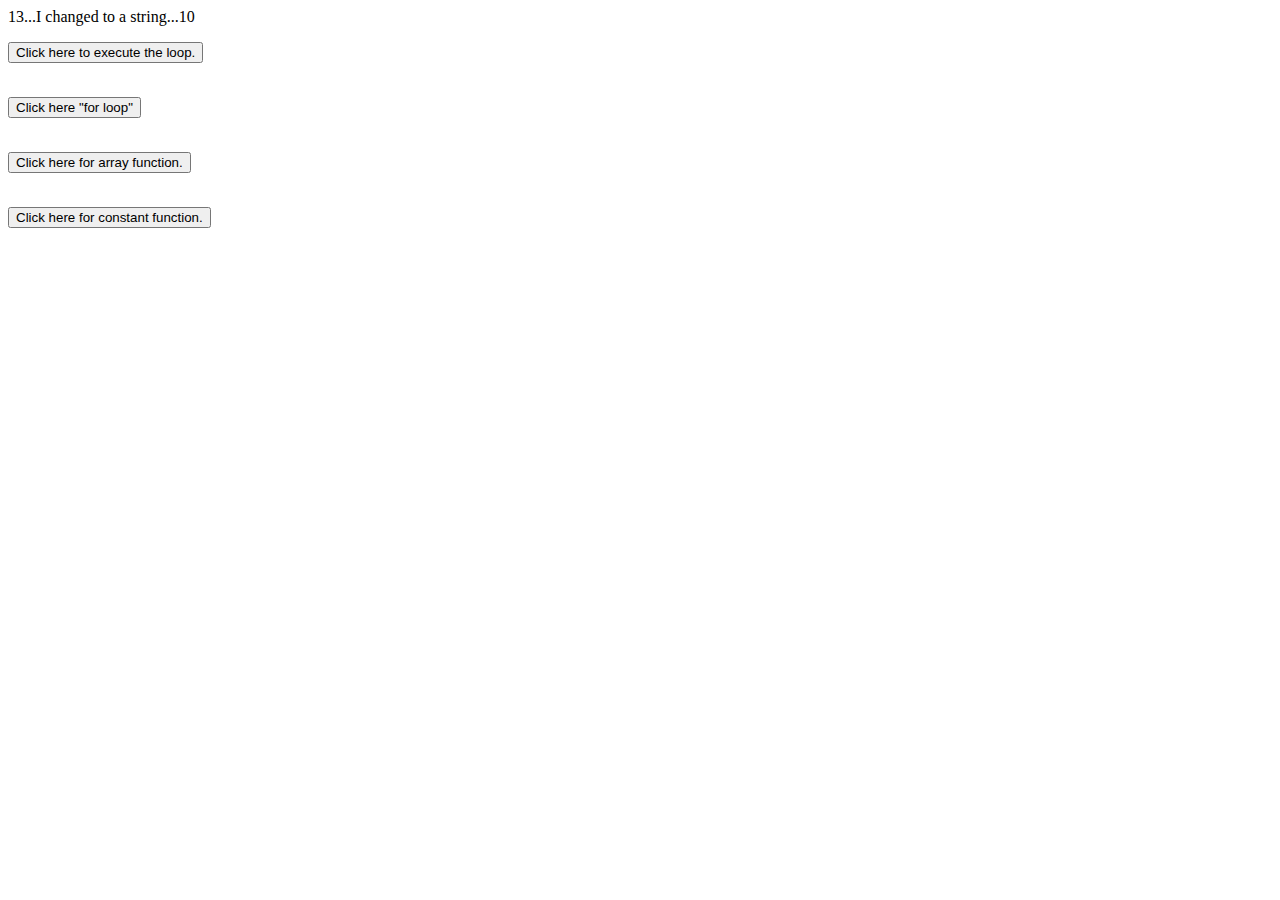
<file: Project10_loops_arrays/index.html>
<!DOCTYPE html>
<html lang="en">
<head>
    <meta charset="UTF-8">
    <meta http-equiv="X-UA-Compatible" content="IE=edge">
    <meta name="viewport" content="width=device-width, initial-scale=1.0">
    <title>Loops/Arrays</title>
    <script src="JS/main.js"></script>
</head>
<body>
    <p id="Loop"></p>
    <button onclick="Call_Loop()">Click here to execute the loop.</button>
    <br>
    <br>
    <p id="List_of_Sports"></p>
    <button onclick="for_Loop()">Click here "for loop"</button>
    <br>
    <br>
    <p id="Array"></p>
    <button onclick="array_Function()">Click here for array function.</button>
    <br>
    <br>
    <p id="Constant"></p>
    <button onclick="constant_function()">Click here for constant function.</button>
    <br>
    <br>
    <p id="demo"></p>
</body>
</html>
</file>
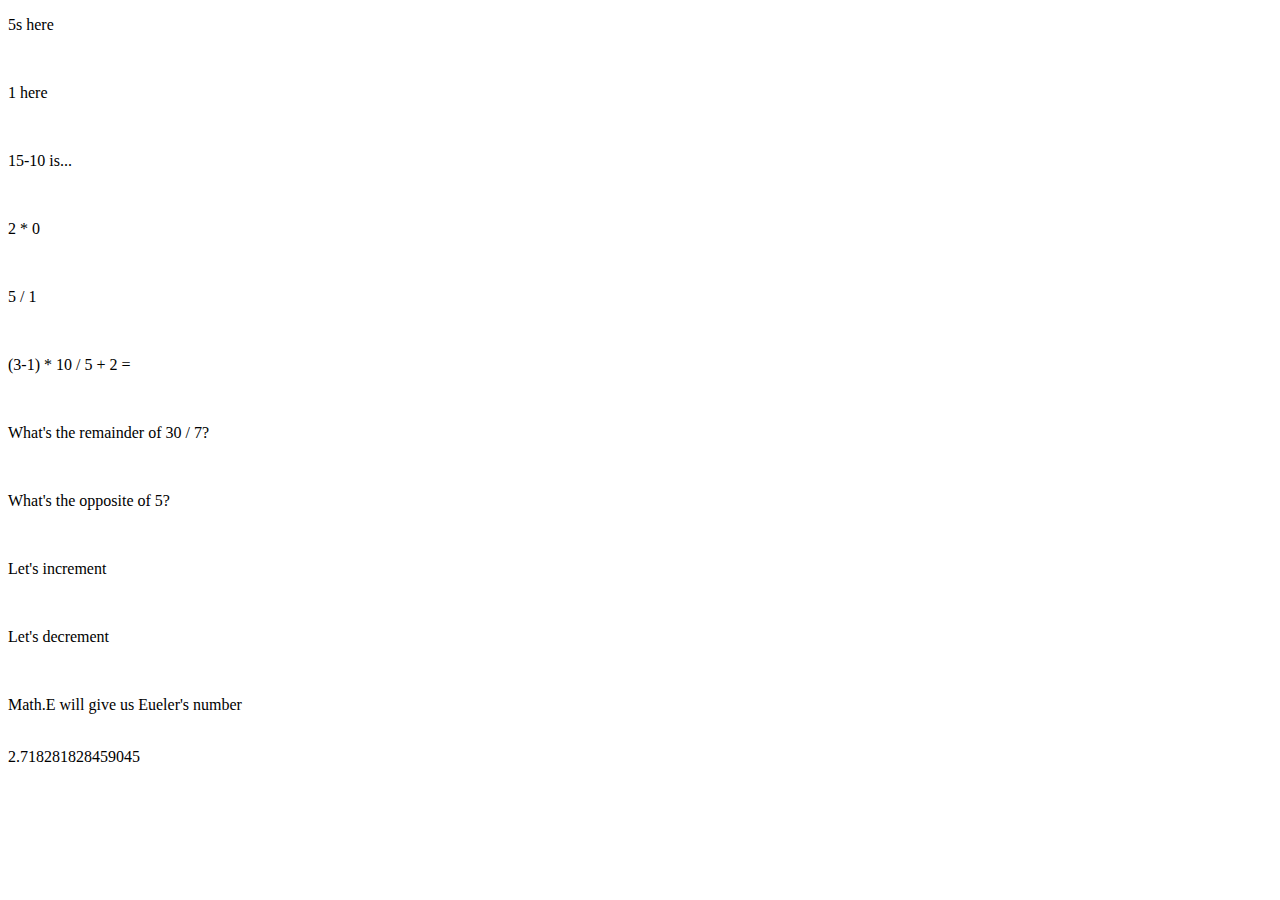
<file: Project3_math_operations/index.html>
<!DOCTYPE html>
<html lang="en">
<head>
    <meta charset="UTF-8">
    <meta http-equiv="X-UA-Compatible" content="IE=edge">
    <meta name="viewport" content="width=device-width, initial-scale=1.0">
    <title>Document</title>
    <script src="JS/main.js"></script>
</head>
<body>
    <p id="Math" onclick="mathFunction()">5s here</p>
    <br>
    <p id="sub" onclick="subtractionFunction()">1 here</p>
    <br>
    <p id="subtractionOperation" onclick="subtract()">15-10 is...</p>
    <br>
    <p id="times" onclick="multiplyFunction()">2 * 0</p>
    <br>
    <p id="dividing" onclick="divisionFunction()">5 / 1</p>
    <br>
    <p id="moreMath" onclick="multipleMath()">(3-1) * 10 / 5 + 2 =</p>
    <br>
    <p id="modulus" onclick="modulusOperator()">What's the remainder of 30 / 7?</p>
    <br>
    <p id="negate" onclick="negationFunction()">What's the opposite of 5?</p>
    <br>
    <p id="increment" onclick="incrementFunction()">Let's increment</p>
    <br>
    <p id="decrement" onclick="decrementFunction()">Let's decrement</p>
    <br>
    <p>Math.E will give us Eueler's number</p>
    <br>
    <script>document.write(Math.E);</script>
</body>
</html>
</file>
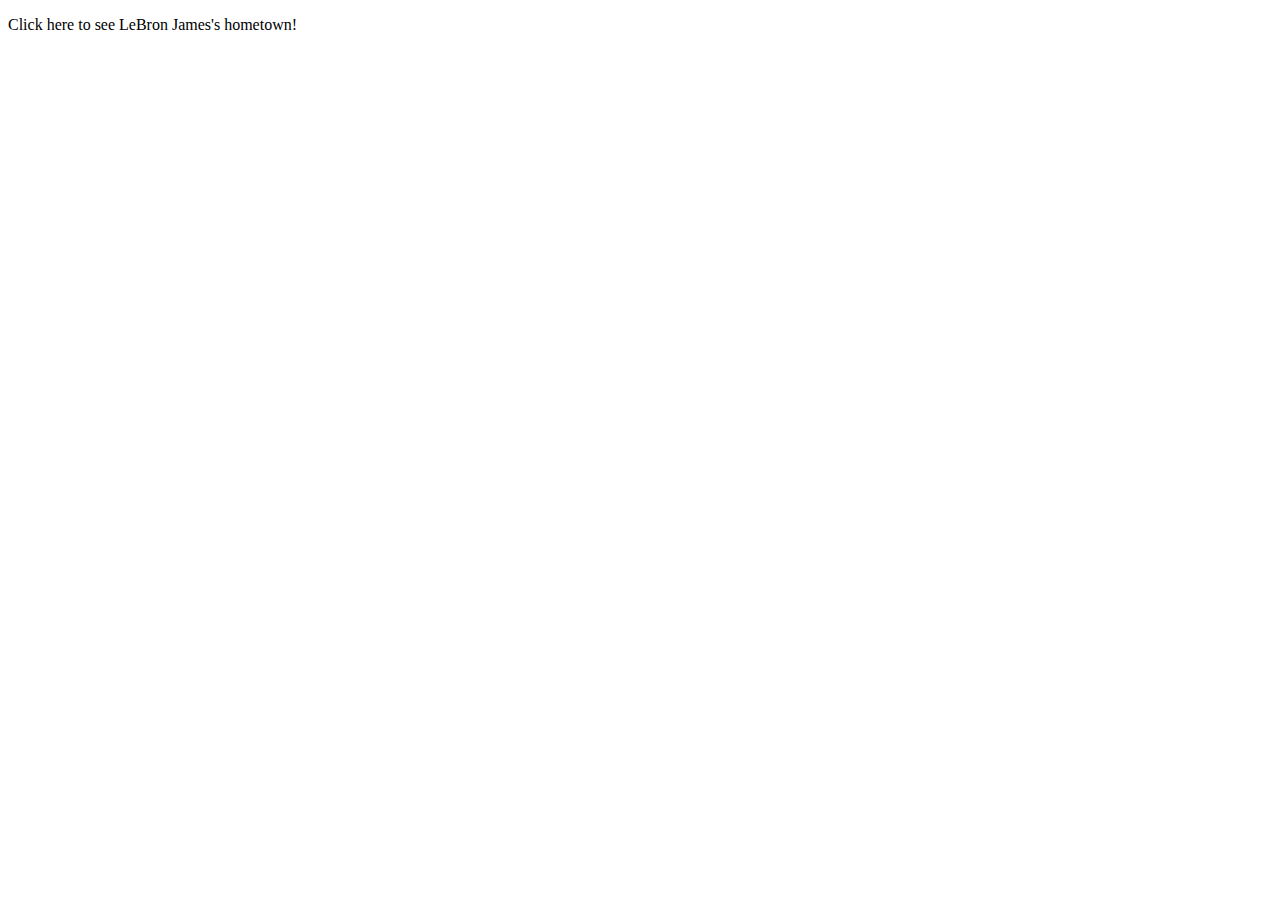
<file: Project4_dictionaries/index.html>
<!DOCTYPE html>
<html lang="en">
<head>
    <meta charset="UTF-8">
    <meta http-equiv="X-UA-Compatible" content="IE=edge">
    <meta name="viewport" content="width=device-width, initial-scale=1.0">
    <title>Document</title>
    <script src="JS/main.js"></script>
</head>
<body>
    <p id="Dictionary" onclick="myDictionary()">Click here to see LeBron James's hometown!</p>
</body>
</html>
</file>
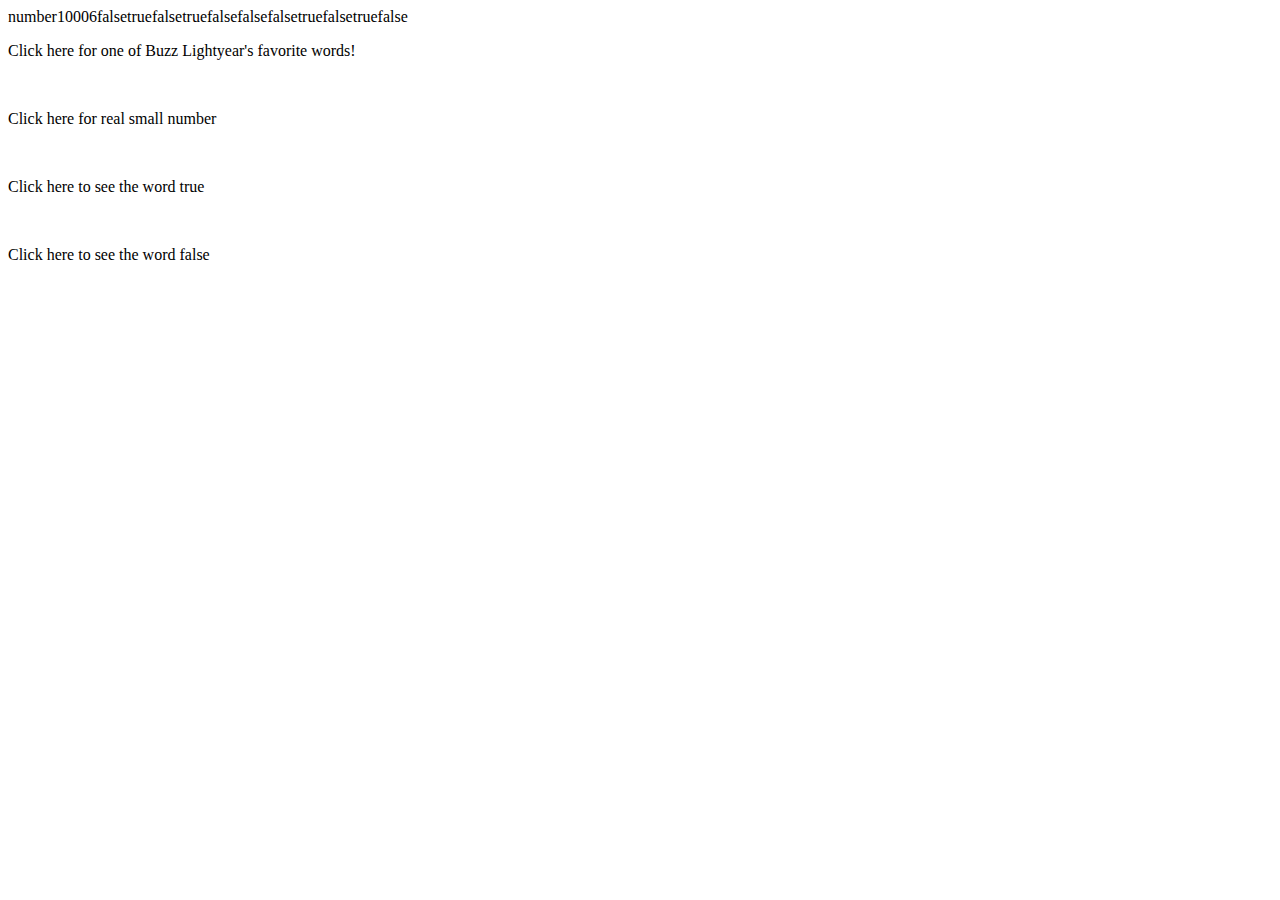
<file: Project5_comparisons_type_coercion/index.html>
<!DOCTYPE html>
<html lang="en">
<head>
    <meta charset="UTF-8">
    <meta http-equiv="X-UA-Compatible" content="IE=edge">
    <meta name="viewport" content="width=device-width, initial-scale=1.0">
    <title>Document</title>
    <script src="JS/main.js"></script>
</head>
<body>
    <p id="large" onclick="infinity()">Click here for one of Buzz Lightyear's favorite words!</p>
    <br>
    <p id="small" onclick="negInfinity()">Click here for real small number</p>
    <br>
    <p id="notOp" onclick="trueFunction()">Click here to see the word true</p>
    <br>
    <p id="notOpFalse" onclick="falseFunction()">Click here to see the word false</p>
</body>
</html>
</file>
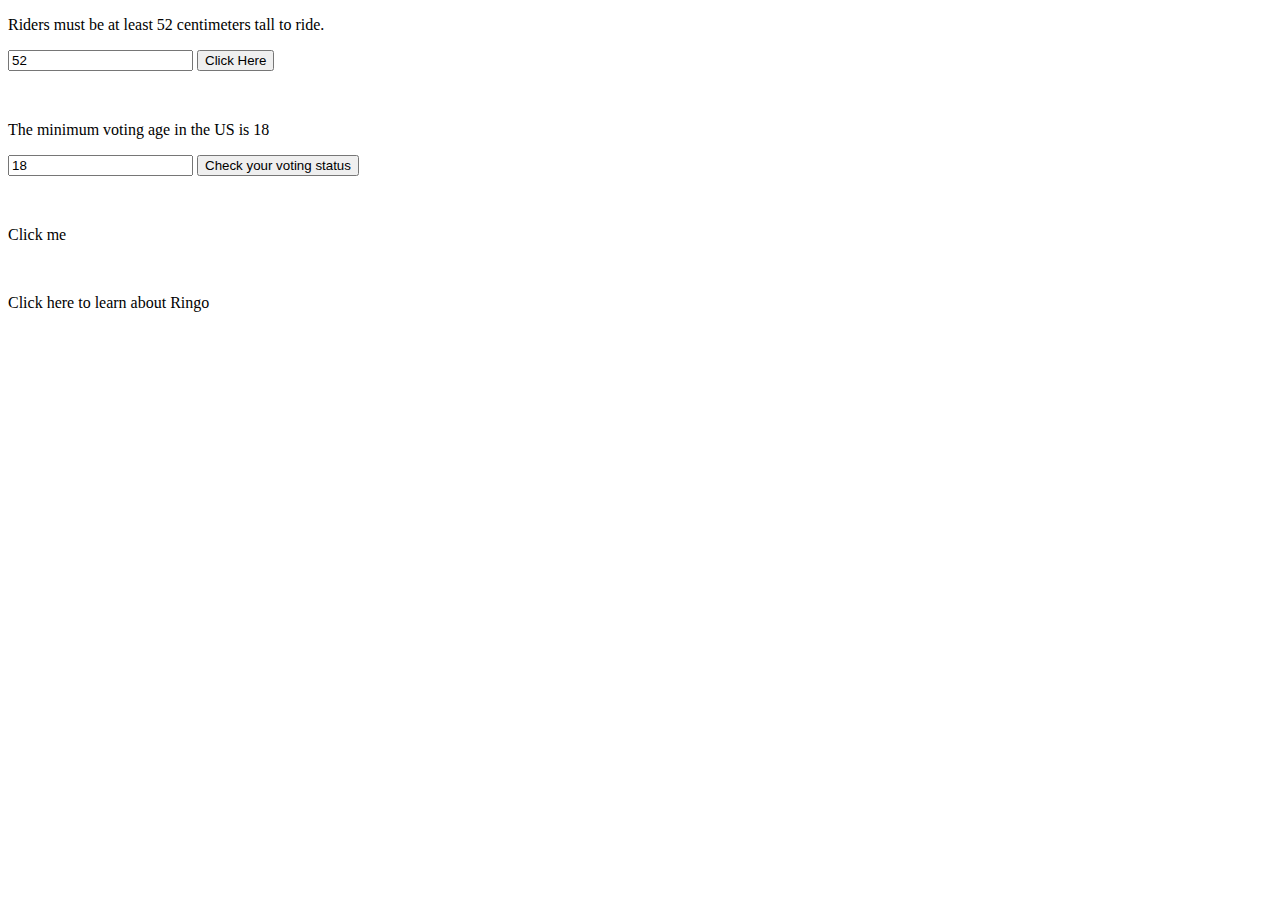
<file: Project6_ternary_operators_constructors/index.html>
<!DOCTYPE html>
<html lang="en">
<head>
    <meta charset="UTF-8">
    <meta http-equiv="X-UA-Compatible" content="IE=edge">
    <meta name="viewport" content="width=device-width, initial-scale=1.0">
    <title>Document</title>
    <script src="JS/main.js"></script>
</head>
<body>
    <p>Riders must be at least 52 centimeters tall to ride.</p>
    <input id="Height" value="52"/>
    <button onclick="Ride_Function()">Click Here</button>
    <p id="Ride"></p>

    <br>
    <p>The minimum voting age in the US is 18</p>
    <input id="Age" value="18"/>
    <button onclick="Voting_Function()">Check your voting status</button>
    <p id="Vote"></p>
    <br>

    <p id="Nested_Function" onclick="unnested()">Click me</p>
    <br>

    <p id="dogInfo" onclick="Dog_Function()">Click here to learn about Ringo</p>
</body>
</html>
</file>
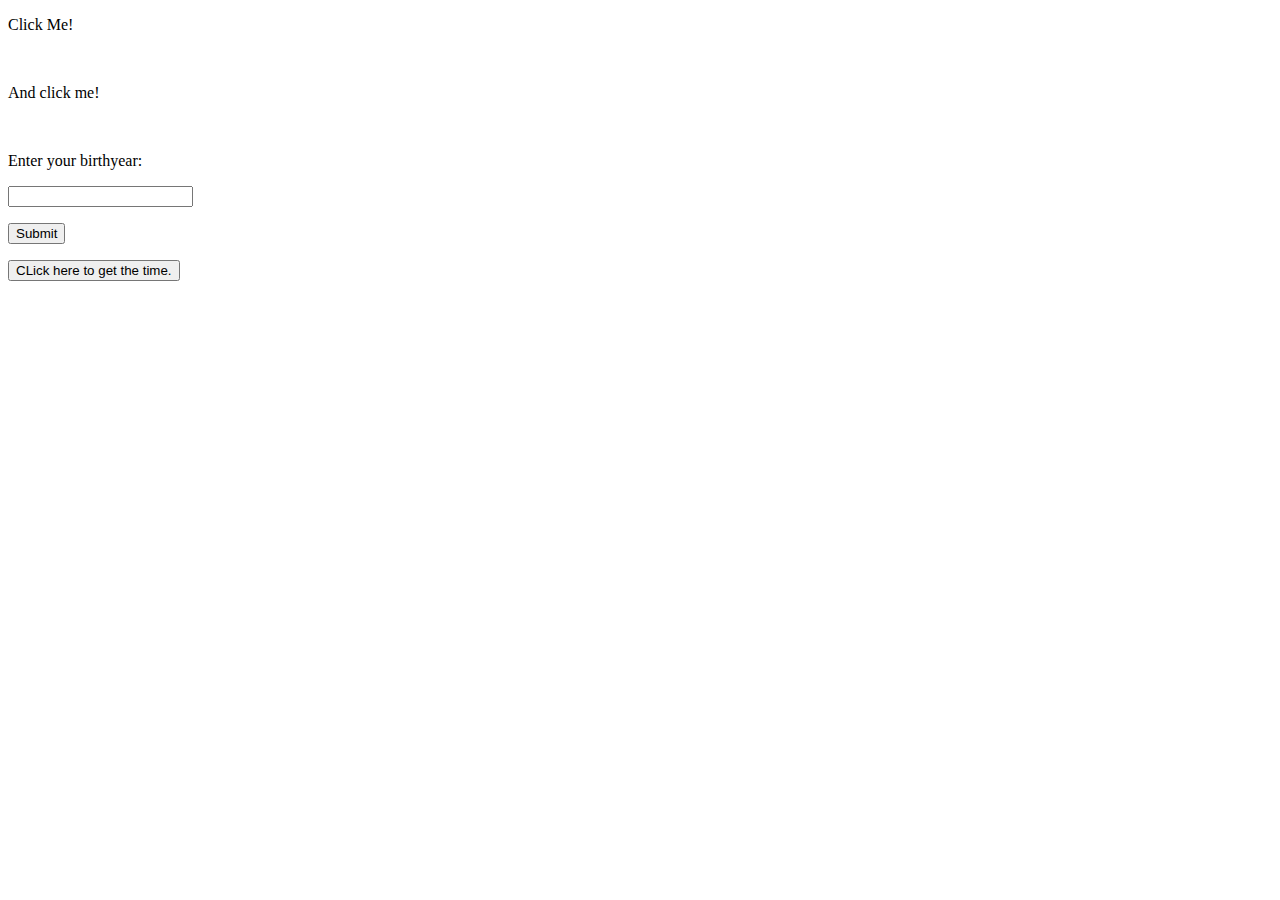
<file: Project7_scope_time_function/index.html>
<!DOCTYPE html>
<html lang="en">
<head>
    <meta charset="UTF-8">
    <meta http-equiv="X-UA-Compatible" content="IE=edge">
    <meta name="viewport" content="width=device-width, initial-scale=1.0">
    <title>Document</title>
    <script src="JS/main.js"></script>
</head>
<body>
    <p id="Greeting" onclick="timeFunction()">Click Me!</p>
    <br>
    <p id="simpleMath" onclick="myIfFunction()">And click me!</p>
    <br>
    <p>Enter your birthyear:</p>
    <input id="Year" value="" />
    <p id="What_Birthyear"></p>
    <button onclick="birthYear()">Submit</button>
    <br>
    <p id="Time_of_day"></p>
    <button onclick="Time_function()">CLick here to get the time.</button>
</body>
</html>
</file>
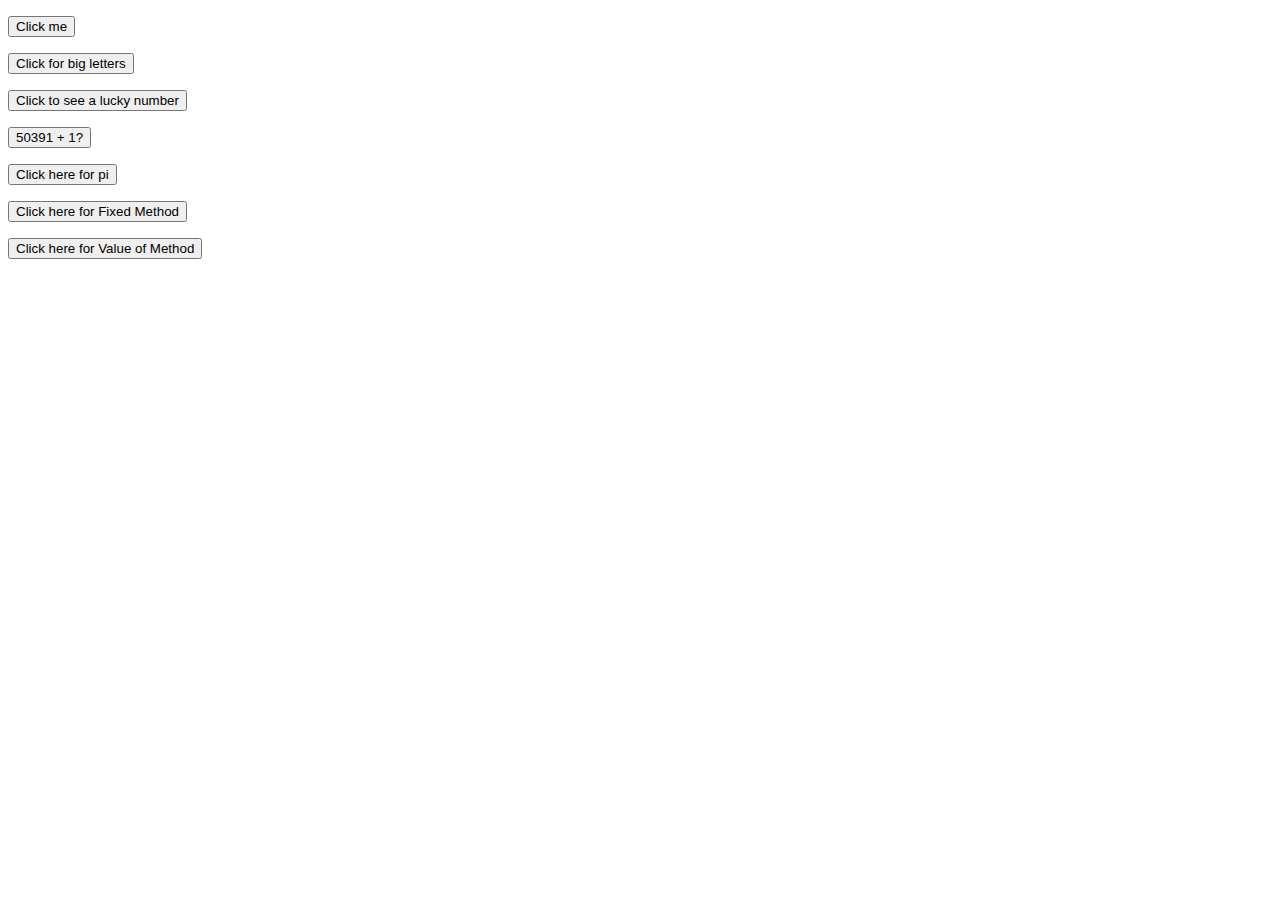
<file: Project8_string_methods/index.html>
<!DOCTYPE html>
<html lang="en">
<head>
    <meta charset="UTF-8">
    <meta http-equiv="X-UA-Compatible" content="IE=edge">
    <meta name="viewport" content="width=device-width, initial-scale=1.0">
    <title>Document</title>
    <script src="JS/main.js"></script>
</head>
<body>
    <p id="Slice"></p>
    <button onclick="slice_Method()">Click me</button>
    <br>
    <p id="uppercase"></p>
    <button onclick="toUpperCase_Function()">Click for big letters</button>
    <br>
    <p id="searching"></p>
    <button onclick="search_Function()">Click to see a lucky number</button>
    <br>
    <p id="numberToString"></p>
    <button onclick="toStringFunction()">50391 + 1?</button>
    <br>
    <p id="Precision"></p>
    <button onclick="precision_Method()">Click here for pi</button>
    <br>
    <p id="Fixed"></p>
    <button onclick="toFixed_Method()">Click here for Fixed Method</button>
    <br>
    <p id="value_of"></p>
    <button onclick="valueOf_Method()">Click here for Value of Method</button>
</body>
</html>
</file>
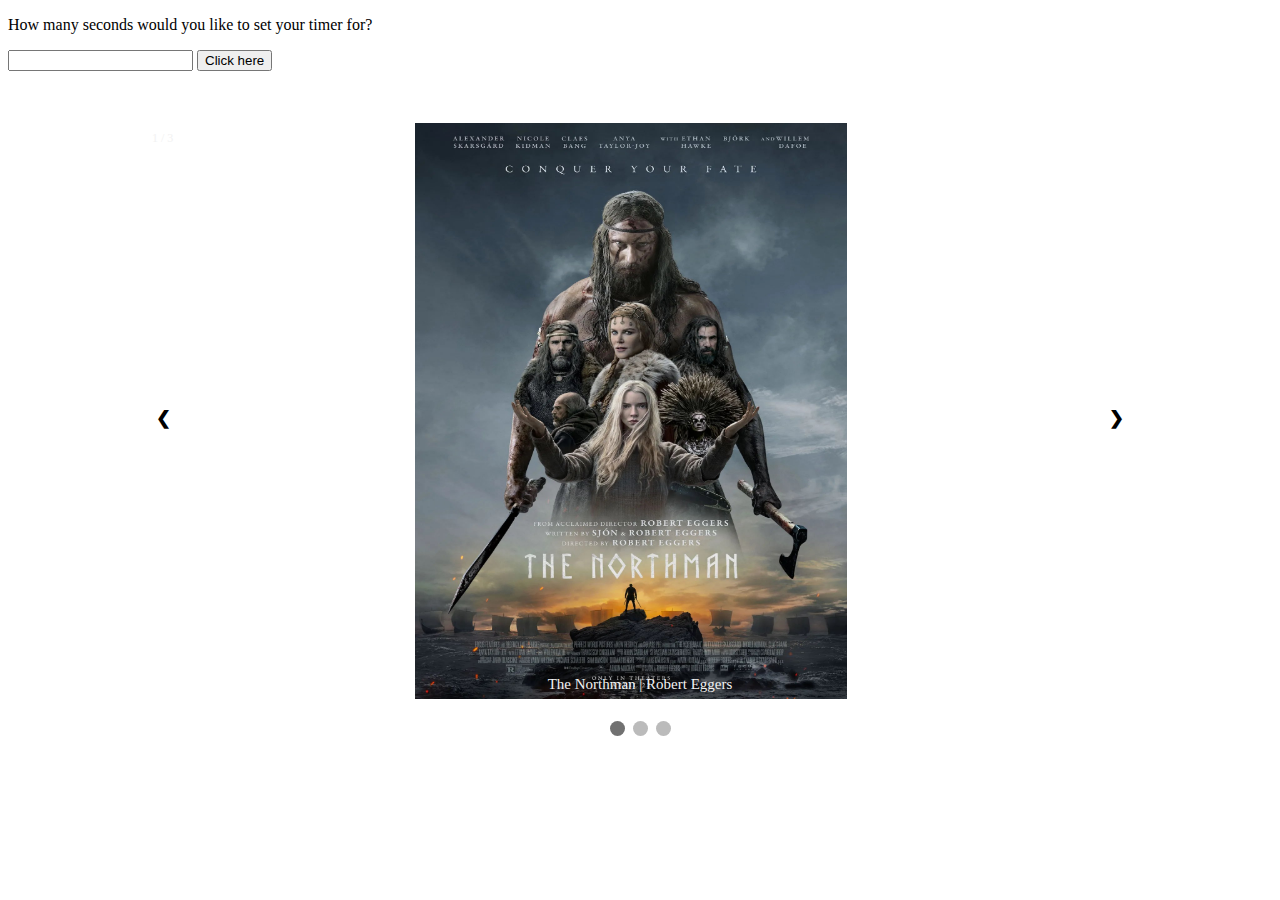
<file: Project9_countdown_slideshow/index.html>
<!DOCTYPE html>
<html lang="en">
<head>
    <meta charset="UTF-8">
    <meta http-equiv="X-UA-Compatible" content="IE=edge">
    <meta name="viewport" content="width=device-width, initial-scale=1.0">
    <title>Countdown</title>
    <link rel="stylesheet" href="CSS/main.css">

</head>
<body>
    <p>How many seconds would you like to set your timer for?</p>
    <input id="seconds" value="" />
    <button onclick="countdown()">Click here</button>
    <p id="timer"></p>
    <br>
    <br>
    <div class="slideshow-container">

        <div class="mySlides fade">
            <div class="numbertext">1 / 3</div>
            <img src="./CSS/images/thenorthman.jpg" alt="">
            <div class="text">The Northman | Robert Eggers</div>
        </div>

        <div class="mySlides fade">
            <div class="numbertext">2 / 3</div>
            <img src="./CSS/images/morbius.jpg" alt="">
            <div class="text">Morbius | Daniel Espinosa</div>
        </div>

        <div class="mySlides fade">
            <div class="numbertext">3 / 3</div>
            <img src="./CSS/images/thebatman.jpg" alt="">
            <div class="text">The Batman | Matt Reeves</div>
        </div>

        <a class="prev" onclick="plusSlides(-1)">&#10094;</a>
        <a class="next" onclick="plusSlides(1)">&#10095;</a>
    </div>
    <br>

    <div style="text-align: center">
        <span class="dot" onclick="currentSlide(1)"></span>
        <span class="dot" onclick="currentSlide(2)"></span>
        <span class="dot" onclick="currentSlide(3)"></span>
    </div>
<script src="JS/main.js"></script>
</body>
</html>
</file>
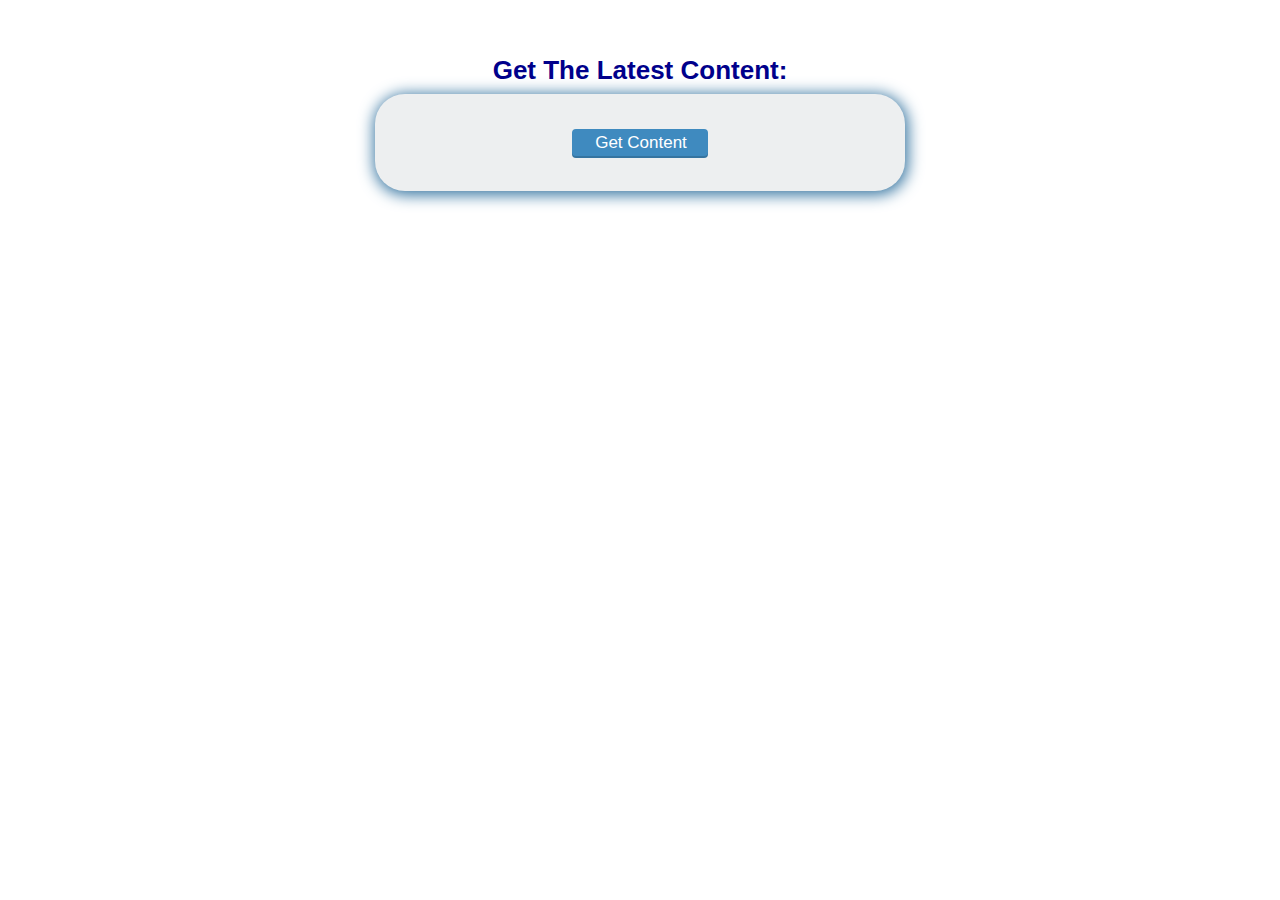
<file: AJAX/ajax_basic.html>
<!DOCTYPE html>
<html lang="en">
    <head>
        <meta charset="utf-8">
        <title>Basic AJAX Demo</title>
		<link rel="stylesheet" href="style.css">
    </head>
    <body>
        <div class="main">
			<h2>Get The Latest Content:</h2>
			<div class='content' id="content">
				<input type="button" class="button" value="Get Content" id="btn_content" onclick="getContent();"/>
			</div>
		<script type="text/javascript">
			
			// STEP 1: setup the xml http request object ----- new variable called ajax equal to our xml http request object
			var ajax = new XMLHttpRequest();
			
			// STEP 2: prepare the open ajax request ------ ajax.open takes 2 parameters. In this case we're requesting the content.html file, so we use GET and then name the file
			ajax.open('GET', 'content.html');
			
			// STEP 3: define the ajax response callback method ------ defines the function to be used when readyState changes... if ready, we call the 'content.html' to be displayed
			ajax.onreadystatechange = function() {
			if (ajax.readyState = 4) {
				document.getElementById('content').innerHTML = ajax.responseText;
				}
			}
			
			// STEP 4: send the ajax request for data ------- this function defines getContent (the onclick action in the HTML above) to send for the data, as well as remove the button with id "btn_content"
			function getContent() {
				ajax.send();
				document.getElementById('btn_content').style.display = 'none';
			}
			
			
		</script>
    </body>
</html>
</file>
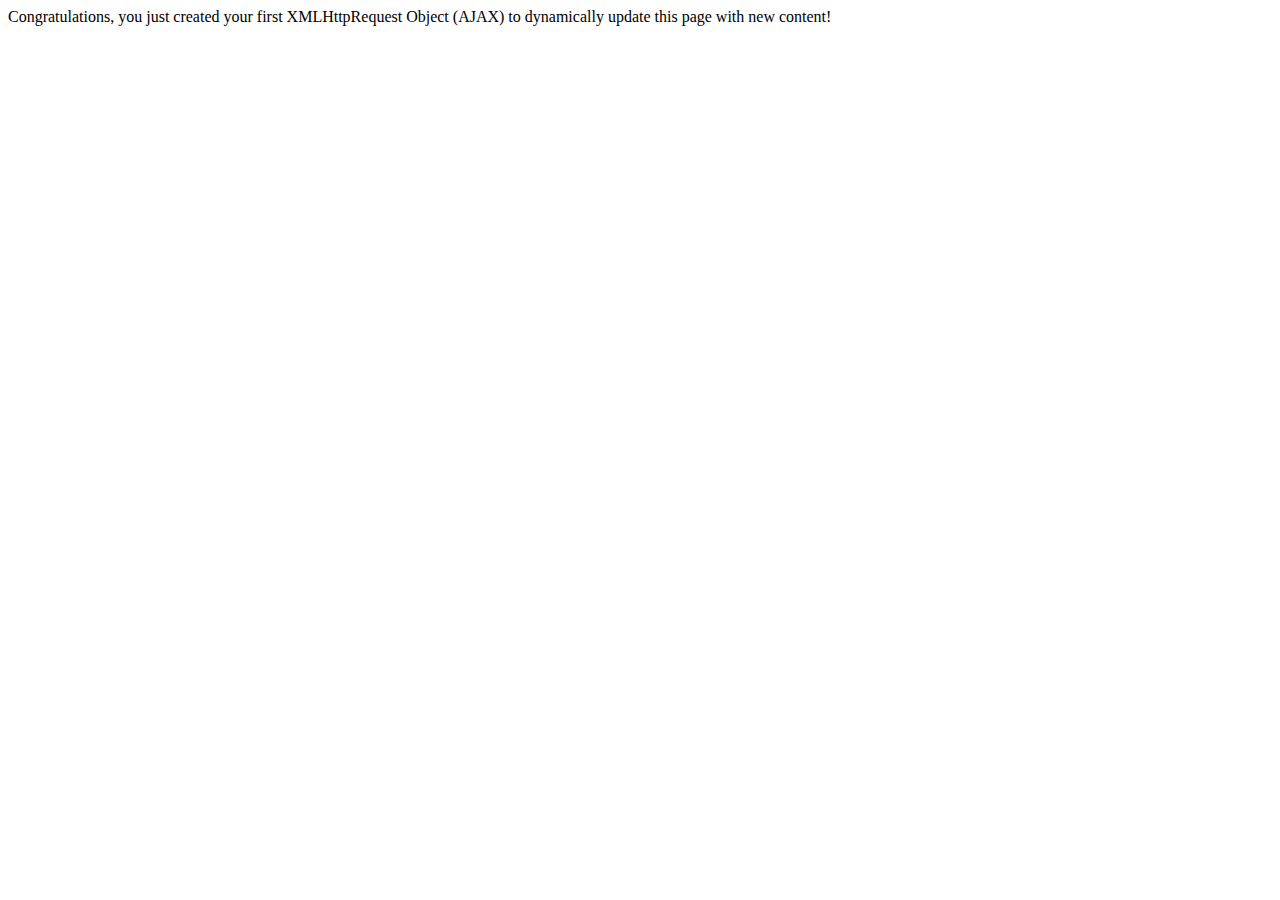
<file: AJAX/content.html>
<!DOCTYPE html>
<html lang="en">
    <head>
    </head>
    <body>
		Congratulations, you just created your first XMLHttpRequest Object (AJAX) to dynamically update this page with new content!
    </body>
</html>
</file>
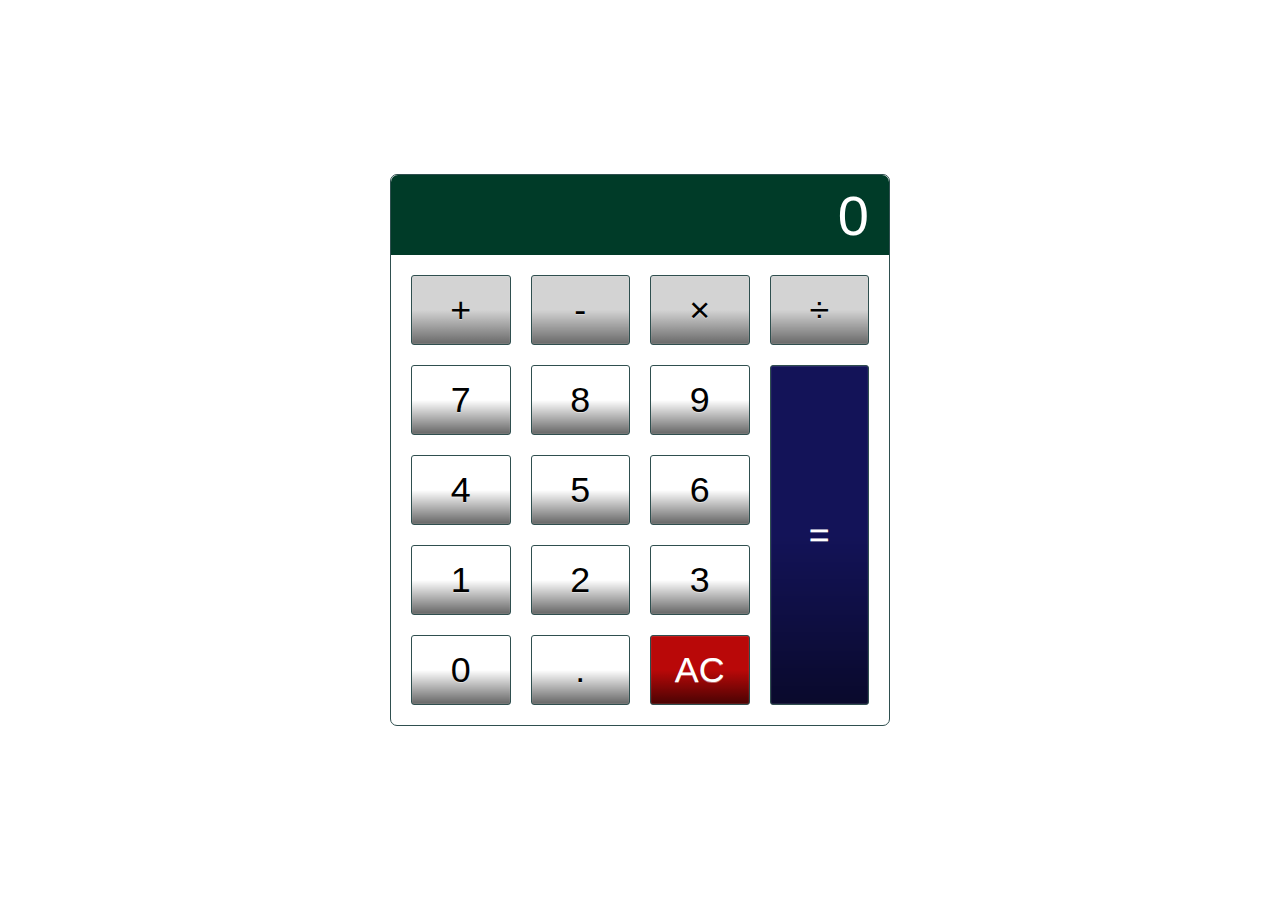
<file: Calculator_Project/calculator.html>
<!DOCTYPE html>
<html lang="en">
<head>
    <meta name="description" content="A basic HTML, CSS, and JavaScript Calculator">
    <meta name="author" content="JMT">
    <meta charset="UTF-8">
    <meta http-equiv="X-UA-Compatible" content="IE=edge">
    <meta name="viewport" content="width=device-width, initial-scale=1.0">
    <script src="Calculator_JavaScript.js" defer></script>
    <link rel="stylesheet" href="Calculator_CSS.css">
    <title>Calculator</title>
</head>
<body>
    <div class="calculator">
        <input type="text" class="calculator-screen" value="0" disabled />
        <div class="calculator-keys">

            <button type="button" class="operator" value="+">+</button>
            <button type="button" class="operator" value="-">-</button>
            <button type="button" class="operator" value="*">&times;</button>
            <button type="button" class="operator" value="/">&divide;</button>

            <button type="button" value="7">7</button>
            <button type="button" value="8">8</button>
            <button type="button" value="9">9</button>

            <button type="button" value="4">4</button>
            <button type="button" value="5">5</button>
            <button type="button" value="6">6</button>

            <button type="button" value="1">1</button>
            <button type="button" value="2">2</button>
            <button type="button" value="3">3</button>

            <button type="button" value="0">0</button>

            <button type="button" class="decimal function" value=".">.</button>
            <button type="button" class="all-clear function" value="all-clear">AC</button>
            <button type="button" class="equal-sign operator" value="=">=</button>
        </div>
    </div>
</body>
</html>
</file>
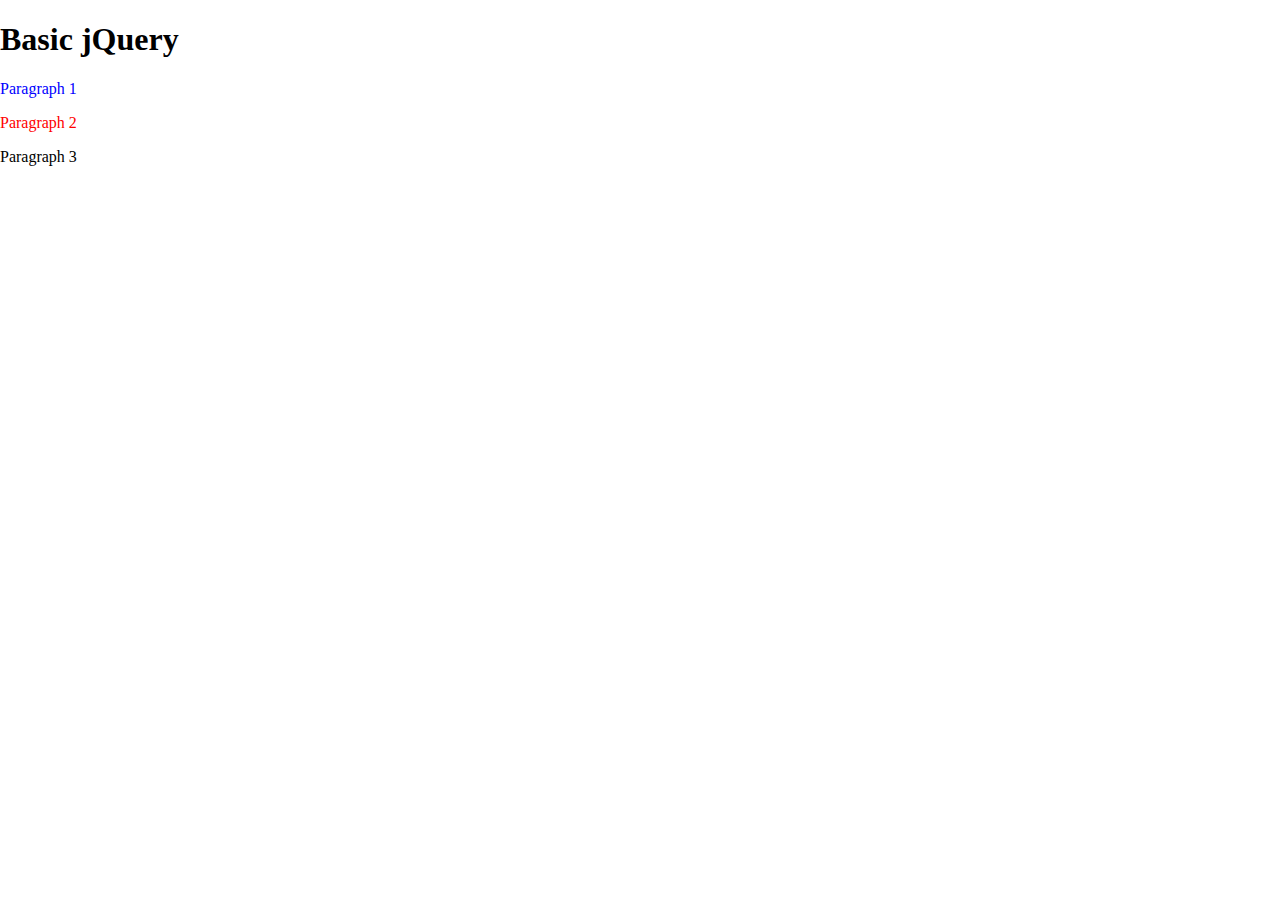
<file: jQuery/jQuery.html>
<!DOCTYPE html>
<html lang="en">
<head>
    <meta charset="UTF-8">
    <meta http-equiv="X-UA-Compatible" content="IE=edge">
    <meta name="viewport" content="width=device-width, initial-scale=1.0">
    <title>jQuery</title>
    <script src="https://ajax.googleapis.com/ajax/libs/jquery/3.4.0/jquery.min.js"></script>
</head>
<body>
<script>
$(document).ready(function() {
    $("html").append( //targeting the html file in its entirety, then appends all these html elements with .append()
        "<body>\
            <div id='container'>\
                <div id='inner'>\
                    <h1>Basic jQuery</h1>\
                    <p id='p1'>Paragraph 1</p>\
                    <p id='p2'>Paragraph 2</p>\
                    <p id='p3'>Paragraph 3</p>\
                </div>\
            </div>\
        </body>"

    );
    $("#p1").css({"color":"blue"});
    $("#p2").css({"color":"red"}); //this targets paragraph with id p2, uses .css() method, then changes color to red
    $("#p3").click(function() { //this targets paragraph with id p3, uses a mouse event method .click(), and uses a function that hides our header, by targeting h1 and using .hide()
        $('h1').hide();
    });
});


</script>
</body>
</html>
</file>
<file: Project9_countdown_slideshow/CSS/main.css>
* {box-sizing: border-box}

img {
    height: 576px;
    width: 432px;
    margin-left: 275px;
}

.slideshow-container {
    max-width: 1000px;
    position: relative;
    margin: auto;
}

.mySlides {
    display: none;
}

.prev, .next {
    cursor: pointer;
    position: absolute;
    top: 50%;
    width: auto;
    margin-top: -22px;
    padding: 16px;
    color: black;
    font-weight: bold;
    font-size: 18px;
    transition: 0.6 ease;
    border-radius: 0 3px 3px 0;
    user-select: none;
}

.next {
    right: 0;
    border-radius: 3px 0 0 3px;
}

.prev:hover, .next:hover {
    background-color: rgba(0, 0, 0, 0.8);
}

.text {
    color: #f2f2f2;
    font-size: 15px;
    padding: 8px 12px;
    position: absolute;
    bottom: 2px;
    width: 100%;
    text-align: center;
}

.numbertext {
    color: #f2f2f2;
    font-size: 12px;
    padding: 8px 12px;
    position: absolute;
    top: 0;
}

.dot {
    cursor: pointer;
    height: 15px;
    width: 15px;
    margin: 0 2px;
    background-color: #bbb;
    border-radius: 50%;
    display: inline-block;
    transition: background-color 0.6 ease;
}

.active, .dot:hover {
    background-color: #717171;
}

.fade {
    animation-name: fade;
    animation-duration: 1.5s;
}

@keyframes fade {
    from {opacity: .4}
    to {opacity: 1}
}
</file>
<file: AJAX/style.css>
@charset "UTF-8";

html, body, div, span, applet, object, iframe,
h1, h2, h3, h4, h5, h6, p, blockquote, pre,
a, abbr, acronym, address, big, cite, code,
del, dfn, em, img, ins, kbd, q, s, samp,
small, strike, strong, sub, sup, tt, var,
b, u, i, center,
dl, dt, dd, ol, ul, li,
fieldset, form, label, legend,
table, caption, tbody, tfoot, thead, tr, th, td,
article, aside, canvas, details, embed,
figure, figcaption, footer, header, hgroup,
menu, nav, output, ruby, section, summary,
time, mark, audio, video {
  margin: 0;
  padding: 0;
  border: 0;
  font: inherit;
  font-size: 100%;
  vertical-align: baseline;
}

html {
  line-height: 1;
}

body {
  background: #fff;
  padding: 50px 0 0;
  font-family: "Varela Round", "Helvetica Neue", Helvetica, Arial, sans-serif;
  font-size: 1.25em;
}

article, aside, details, figcaption, figure, footer, header, hgroup, input, label, .main, menu, nav, section, summary, .users {
  display: block;
}

h2 {
  margin: 0 auto;
  font-family: Helvetica, Arial, sans-serif;
  font-size: 1.3em;
  font-weight: 600;
  margin-bottom: 8px;
  color: darkblue;
  line-height: 1.2;
}

h3 {
  margin: 0 auto;
  font-size: .75em;
}

.main {
  margin: 0 auto;
}

.main h2 {
  margin-top: 5px;
  text-align: center;
}

.users {
  margin: 0 auto;
  width: 300px;
  border-radius: 30px;
  text-align: center;
  background-color: #edeff0;
  box-shadow: 1px 2px 15px 2px #3574a0;
}

.content {
  margin: 0 auto;
  padding:15px 15px;
  width: 500px;
  border-radius: 30px;
  text-align: center;
  background-color: #edeff0;
  box-shadow: 1px 2px 15px 2px #3574a0;
}

.button {
  background: #3f8abf;
  padding: 1px 18px 0 20px;
  margin: 20px auto;
  font-family: "Varela Round", "Helvetica Neue", Helvetica, Arial, sans-serif;
  font-size: .85em;
  color: white;
  font-weight: 500;
  border: 3px solid #3f8abf;
  outline: none;
  cursor: pointer;
  display: -moz-inline-stack;
  display: inline-block;
  vertical-align: middle;
  -webkit-border-radius: 4px;
  -moz-border-radius: 4px;
  -ms-border-radius: 4px;
  -o-border-radius: 4px;
  border-radius: 4px;
  -webkit-box-shadow: 0 2px 0 0 #3574a0;
  -moz-box-shadow: 0 2px 0 0 #3574a0;
  box-shadow: 0 2px 0 0 #3574a0;
  -webkit-transition: 0.3s;
  -moz-transition: 0.3s;
  -o-transition: 0.3s;
  transition: 0.3s;
}
.button:hover {
  background: #397cac;
  border-color: #397cac;
  -webkit-box-shadow: 0 2px 0 0 #2c6085;
  -moz-box-shadow: 0 2px 0 0 #2c6085;
  box-shadow: 0 2px 0 0 #2c6085;
}

input[type=text] {
  margin: 0 auto;
  width: 250px;
  font-size: .95em;
  text-align: center;
}

label {
	padding-top: 10px;
  margin-top: 20px;
  margin-bottom: 10px;
  color: darkblue;
  font-weight: 300;
}

textarea {
  width: 250px;
  font-size: .95em;
}

select {
  width: 250px;
  font-size: .95em;
}
</file>
<file: Calculator_Project/Calculator_CSS.css>
html {
    font-size: 70%;
    box-sizing: border-box;
}

*, *::before, *::after {
    margin: 0;
    padding: 0;
    box-sizing: inherit;
}

.calculator {
    border: 1.2px solid darkslategray;
    border-radius: 7px;
    position: absolute;
    top: 50%;
    left: 50%;
    transform: translate(-50%, -50%);
    width: 500px;
}

.calculator-screen {
    width: 100%;
    font-size: 5rem;
    height: 80px;
    border: none;
    background-color: rgb(0, 59, 40);
    color: white;
    text-align: right;
    padding-right: 20px;
    padding-left: 20px;
    border-radius: 7px 7px 0px 0px;
}

button {
    height: 70px;
    border-radius: 3px;
    border: 1px solid darkslategray;
    background-color: transparent;
    font-size: 3.2rem;
    color: black;
    background-image: linear-gradient(to bottom, transparent, transparent 50%, rgba(0, 0, 0, 0.6));
    text-shadow: 0 1px rgba(255, 255, 255, 0.4);
    box-shadow: inset 0 0 0 1px rgba(255, 255, 255, .05), inset 0 1px 0 0 rgba(255, 255, 255, 0.05), inset 0 -1px 0 0 rgba(255, 255, 255, .05), 0 1px 0 0 rgba(255, 255, 255, .05);
}

button:hover {
    background-color: #e1e1e1;
}

.operator {
    color: black;
    background-image: linear-gradient(to bottom, transparent, transparent 50%, rgba(0,0,0,0.5));
    background-color: lightgray;
}

.all-clear {
    background-color: rgb(185, 8, 8);
    border-color: darkslategray;
    color: #fff;
}

.all-clear:hover {
    background-color: red;
}

.equal-sign {
    background-color: rgb(19, 19, 88);
    border-color: darkslategray;
    color: #fff;
    height: 100%;
    grid-area: 2 / 4 / 6 / 5;
}

.equal-sign:hover {
    background-color: rgb(6, 6, 170);
}

.calculator-keys {
    display: grid;
    grid-template-columns: repeat(4, 1fr);
    grid-gap: 20px;
    padding: 20px;
}
</file>
